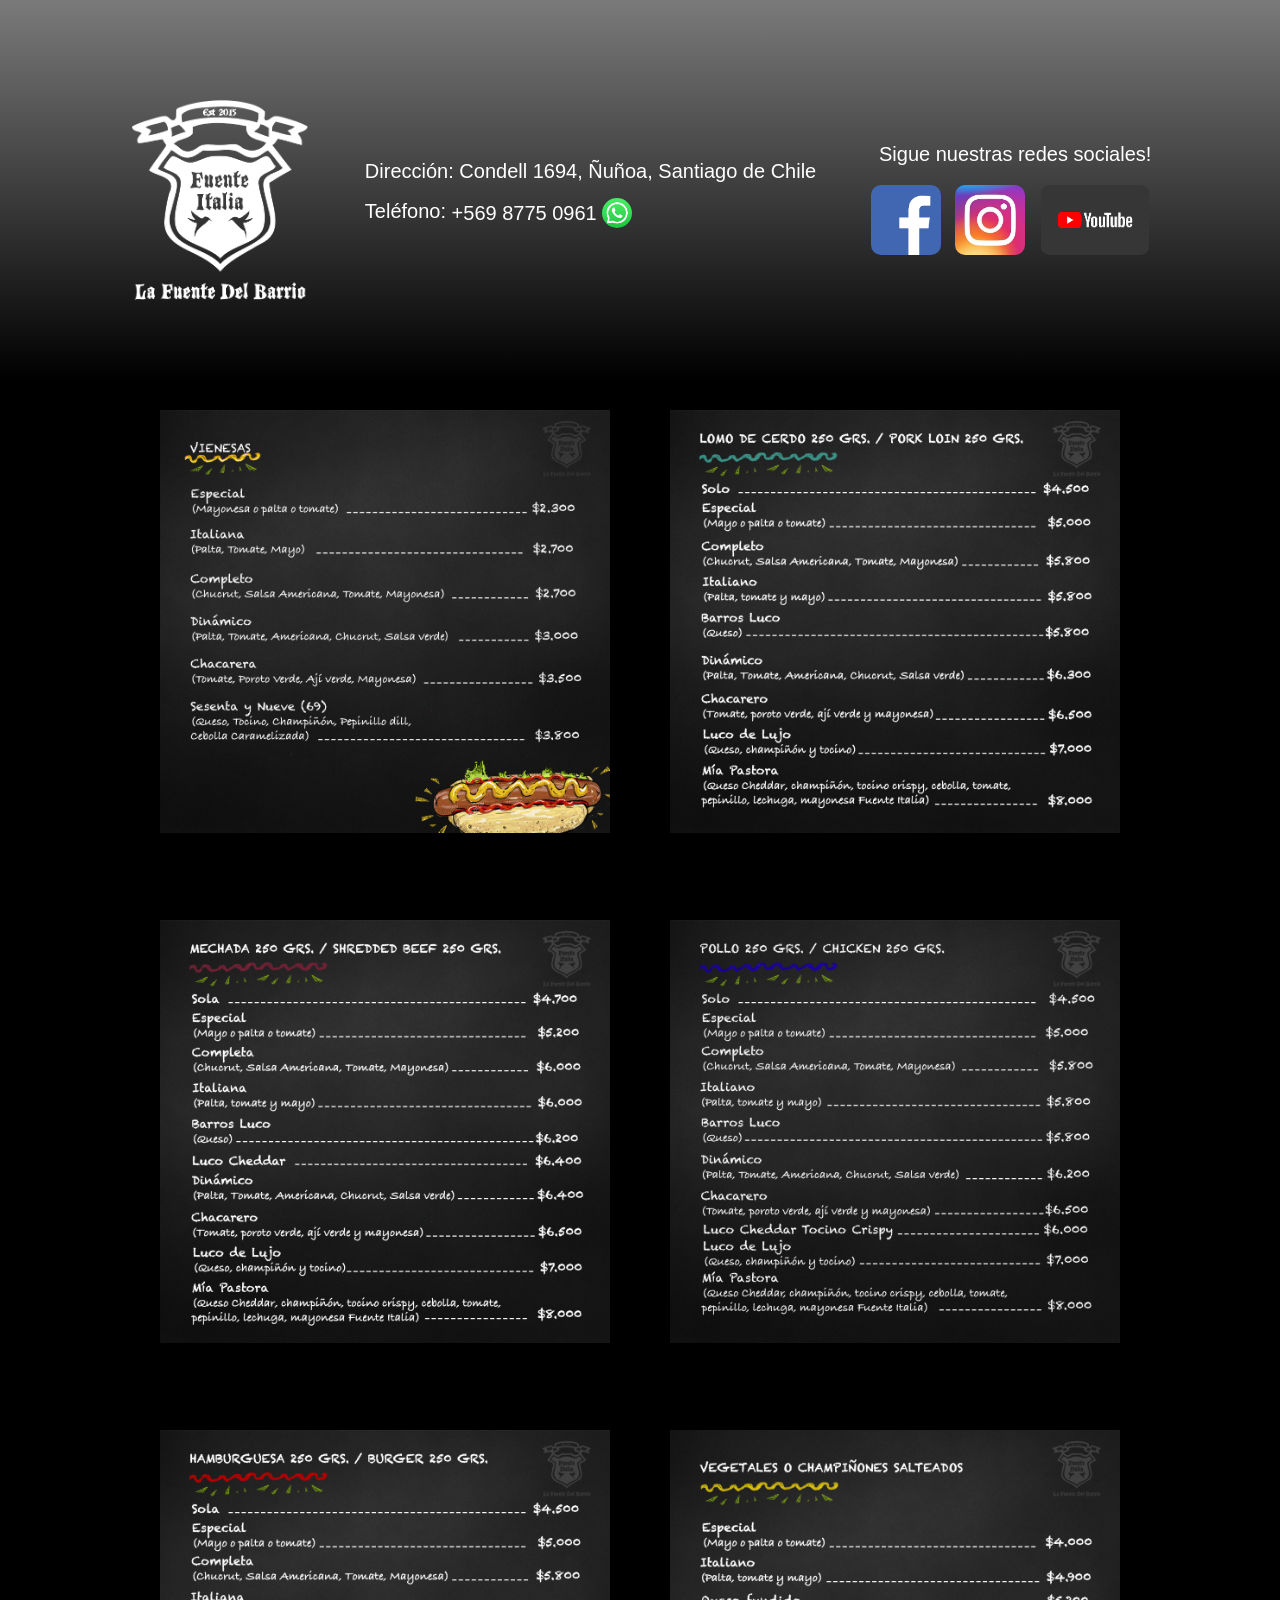
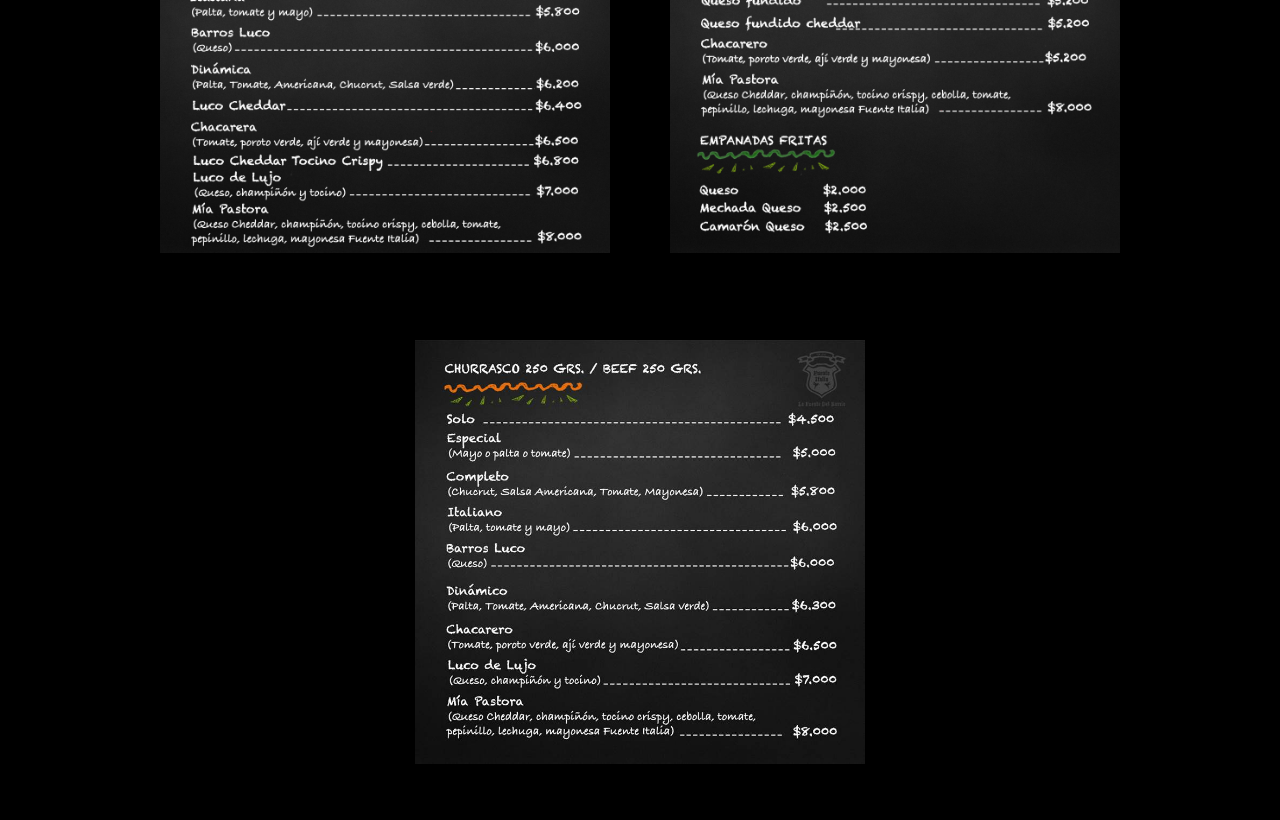
<file: index.html>
<!DOCTYPE html>
<html lang="zxx">
<head>
    <meta charset="utf-8">
    <meta name="viewport" content="width=device-width, initial-scale=1, shrink-to-fit=no">

    <!-- Style CSS -->
    <link rel="stylesheet" href="assets/css/style.css">
    <!-- Bootstrap CSS --> 
    <link rel="stylesheet" href="assets/css/bootstrap.min.css">
    <!-- Responsive CSS -->
    <link rel="stylesheet" href="assets/css/responsive.css"
</head>
    
<body>
    <section class="barra-navegacion">
        <div class="container pt-100 pb-80">
            <div class="frame-logo">
                <img src="assets/img/logo-fuente.png">
            </div>
            <div class="datos-contacto">
                <ul>
                    <li>Dirección: Condell 1694, Ñuñoa, Santiago de Chile</li>
                    <li>Teléfono: <a href="tel:+56987750961">+569 8775 0961</a> <a class="boton" href="https://wa.me/56987750961"><img src="assets/img/logo-wsp.jpg"></a></li>
                </ul>
            </div>

            <div class="redes-sociales">
                <p>Sigue nuestras redes sociales!</p>
                <div class="botones-redes">
                    <a class="boton" href="https://www.facebook.com/fuenteitaliachile/">
                        <img src="assets/img/logo-fb.png">
                    </a>
                    <a class="boton" href="https://www.instagram.com/fuenteitalia/">
                        <img src="assets/img/logo-insta.jpg">
                    </a>
                    <a class="boton" href="https://www.youtube.com/channel/UCkGqFDtHcWq3AVZ8GftoyOQ/featured?view_as=public" style="width: 110px;">
                        <img src="assets/img/logo-yt.png">
                    </a>
                </div> 
            </div>
        </div>
    </section>

    <section class="carta">
        <div class="hoja">
            <img src="assets/img/1.jpg">
        </div>
        <div class="hoja">
            <img src="assets/img/2.jpg">
        </div>
        <div class="hoja">
            <img src="assets/img/3.jpg">
        </div>
        <div class="hoja">
            <img src="assets/img/4.jpg">
        </div>
        <div class="hoja">
            <img src="assets/img/5.jpg">
        </div>
        <div class="hoja">
            <img src="assets/img/6.jpg">
        </div>
        <div class="hoja">
            <img src="assets/img/7.jpg">
        </div>
    </section>


    





    <!-- Bootstrap JS -->
    <script src="assets/js/bootstrap.min.js"></script>
</body>
</html>
</file>
<file: assets/css/style.css>
@font-face {
    font-family: 'Chalkduster';
    src: url('../fonts/Chalkduster.woff2') format('woff2'),
        url('../fonts/Chalkduster.woff') format('woff');
    font-weight: normal;
    font-style: normal;
    font-display: swap;
}

@font-face {
    font-family: 'bradley_hand_itc_ttbold';
    src: url('../fonts/bradley-hand-itc-tt-bold-webfont.woff2') format('woff2'),
         url('../fonts/bradley-hand-itc-tt-bold-webfont.woff') format('woff');
    font-weight: normal;
    font-style: normal;
}

body {
    background-color: #000000 !important;
    color: #ffffff !important;
}

img {
    max-width: 100%;
    max-height: 100%;
}

.pt-100 {
    padding-top: 100px;
}

.pb-80 {
    padding-bottom: 80px;
}

.boton {
    border-radius: 50%;
    overflow: hidden;
    position: relative;
    transition: 0.5s all;
}

.boton:hover {
    transform: translateY(-14.29%);
}

.boton img {
    position: absolute;
    top: 0;
    bottom: 0;
    left: 0;
    right: 0;
    margin: auto;
}

.barra-navegacion {
    background: linear-gradient(0deg, #000 0%, rgb(122, 122, 122) 100%);
    width: 100%;
    text-align: center;
}
.barra-navegacion .frame-logo {
    height: 200px;
    width: 200px;
    display: inline-block;
}

.barra-navegacion .frame-logo img {
    max-width: 100%;
    max-height: 100%;
}

.barra-navegacion .datos-contacto {
    display:  inline-block;
    vertical-align: middle;
}

.barra-navegacion .datos-contacto .boton {
    width: 30px;
    height: 30px;
}

.barra-navegacion ul {
    text-align: left;
    list-style-type: none;
    padding-left: 40px;
}
.barra-navegacion ul li {
    margin-bottom: 10px;
    font-size: 20px;
}

.barra-navegacion ul li a {
    text-decoration: none;
    color: #ffffff;
    display: inline-block;
    vertical-align: middle;
}

.barra-navegacion .redes-sociales {
    display: inline-block;
    vertical-align: middle;
    margin-left: 50px;
}

.barra-navegacion p {
    font-size: 20px;
}

.barra-navegacion .redes-sociales .boton {
    width: 70px;
    height: 70px;
    display: inline-block;
    margin-right: 10px;
    border-radius: 10px;
}

.carta {
    display: flex;
    flex-wrap: wrap;
    justify-content: center;
}

.carta .hoja {
    width:  450px;
    height: 450px;
    margin: 30px;
    transition: 0.6s all;
}

.carta .hoja:hover {
    box-shadow: 0 0 10px 5px #fff;
}
</file>
<file: assets/css/responsive.css>
@media only screen and (max-width: 767px) {
    .barra-navegacion .frame-logo {
        margin-bottom: 100px;
    }

    .barra-navegacion .datos-contacto ul {
        text-align: center;
        margin-bottom: 50px;
        padding-left: 0;
    }

    .barra-navegacion .redes-sociales {
        margin-left: 0;
    }

    .carta .hoja {
        margin: 30px 60px;
    }
}
</file>
